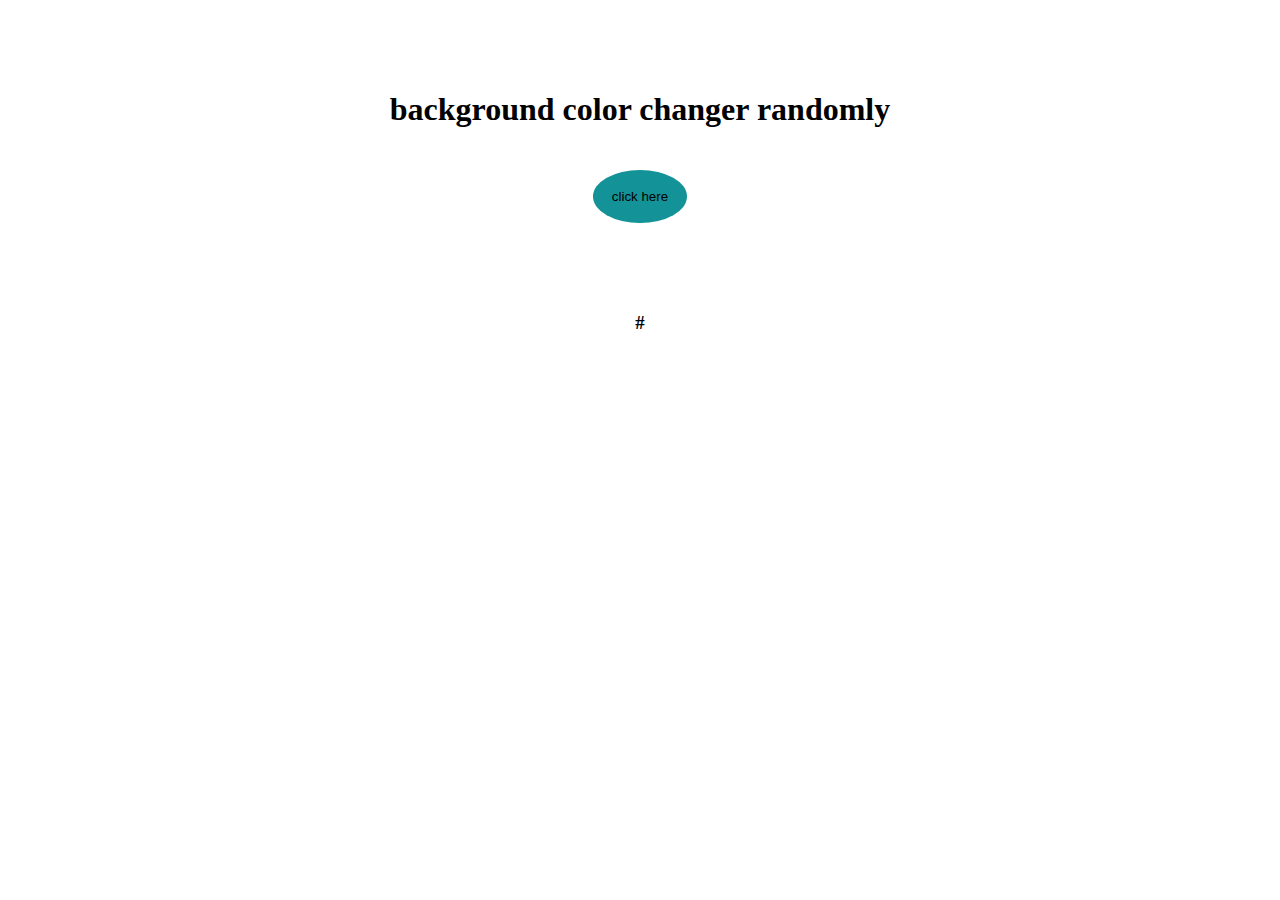
<file: bg-color-changer/index.html>
<!DOCTYPE html>
<html lang="en">
<head>
    <meta charset="UTF-8">
    <meta name="viewport" content="width=device-width, initial-scale=1.0">
    <title>background color changer</title>
    <link rel="stylesheet" href="style.css">
</head>
<body>
    <div class="center">
        <h1>background color changer randomly</h1>
        <button class="btn">click here</button>
        <h3 class="center" id="hex">#</h3>
    </div>
</body>
<script src="scripts.js"></script>
</html>
</file>
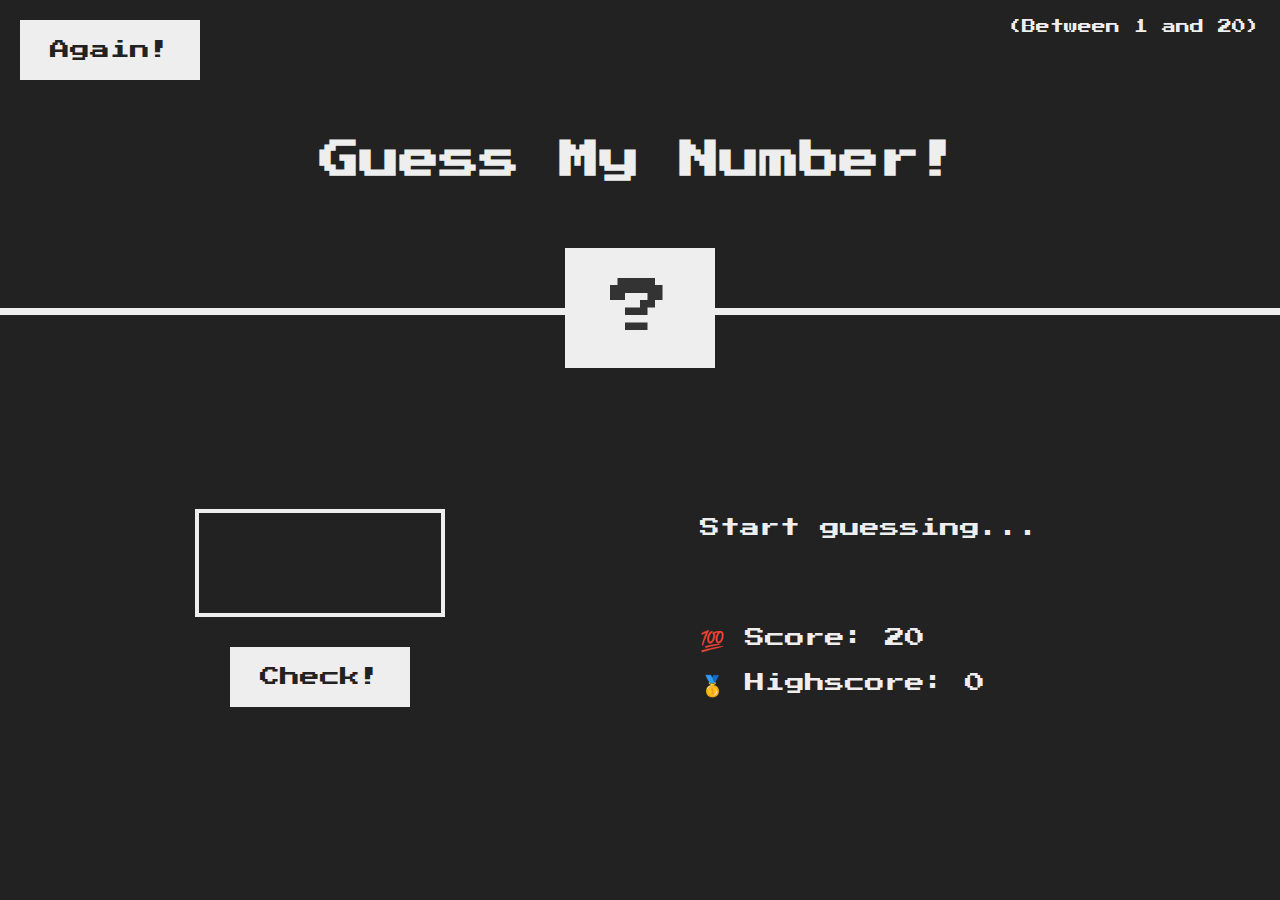
<file: Guess My Number/index.html>
<!DOCTYPE html>
<html lang="en">
<head>
    <meta charset="UTF-8">
    <meta name="viewport" content="width=device-width, initial-scale=1.0">
    <title>Document</title>
    <link rel="stylesheet" href="style.css">
</head>
<body>
    <header>
        <h1>Guess My Number!</h1>
        <p class="between">(Between 1 and 20)</p>
        <button class="btn again">Again!</button>
        <div class="number">?</div>
      </header>
      <main>
        <section class="left">
          <input type="number" class="guess" />
          <button class="btn check">Check!</button>
        </section>
        <section class="right">
          <p class="message">Start guessing...</p>
          <p class="label-score">💯 Score: <span class="score">20</span></p>
          <p class="label-highscore">
            🥇 Highscore: <span class="highscore">0</span>
          </p>
        </section>
      </main>
     
    
</body>
    <script src="scripts.js"></script>
</html>
</file>
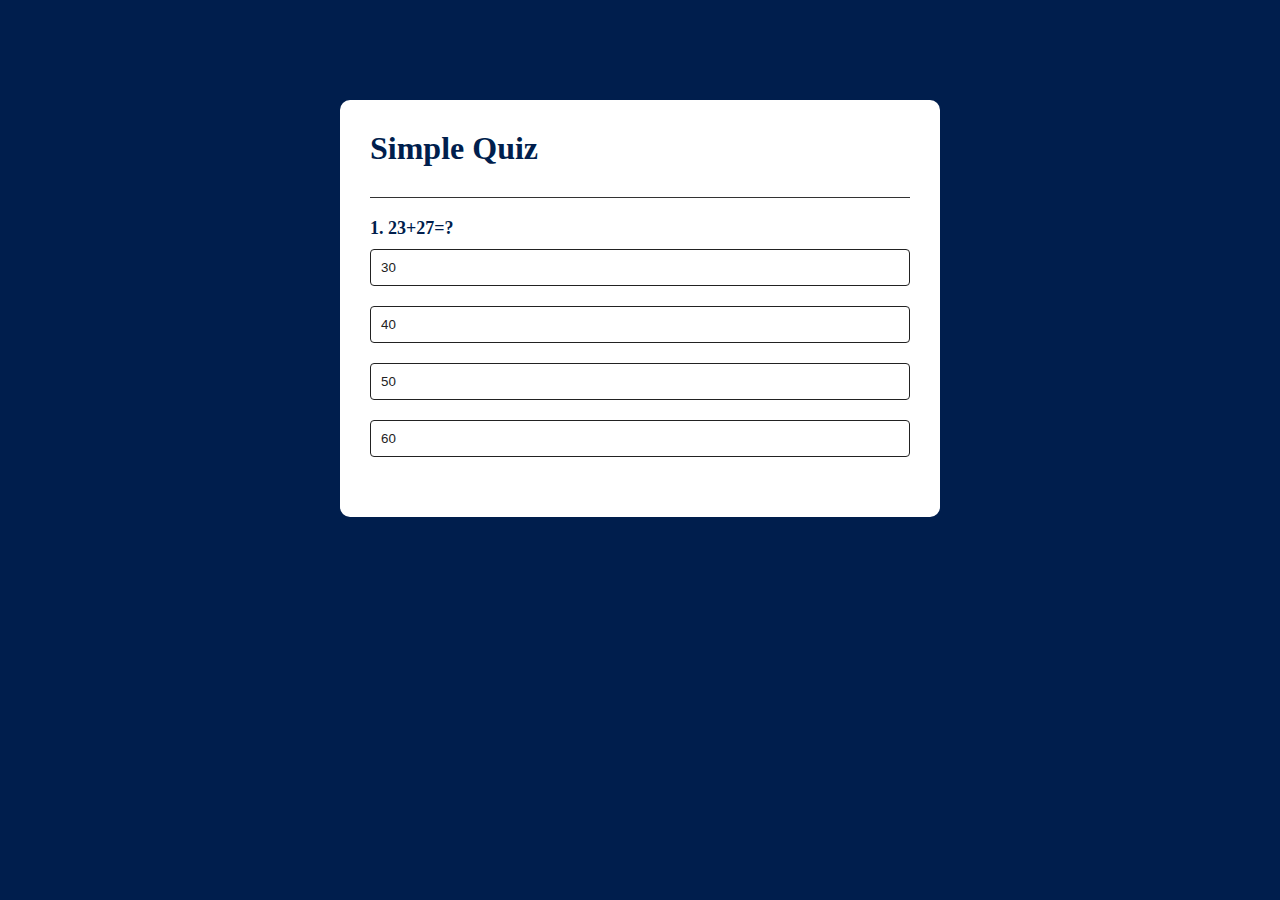
<file: quiz-app/index.html>
<!DOCTYPE html>
<html lang="en">
<head>
    <meta charset="UTF-8">
    <meta name="viewport" content="width=device-width, initial-scale=1.0">
    <title>Document</title>
    <link rel="stylesheet" href="style.css">
</head>
<body>
    <div class="app">
        <h1>Simple Quiz</h1>
        <div class="quiz">
            <h2 id="question">Question goes here :</h2>
            <div id="ans-button">
                <button class="btn">ans1</button>
                <button class="btn">ans1</button>
                <button class="btn">ans1</button>
                <button class="btn">ans1</button>
            </div>
            <div class="next">
                <button id="next-btn">Next</button>
            </div>
        </div>
    </div>
</body>
    <script src="scripts.js"></script>
</html>
</file>
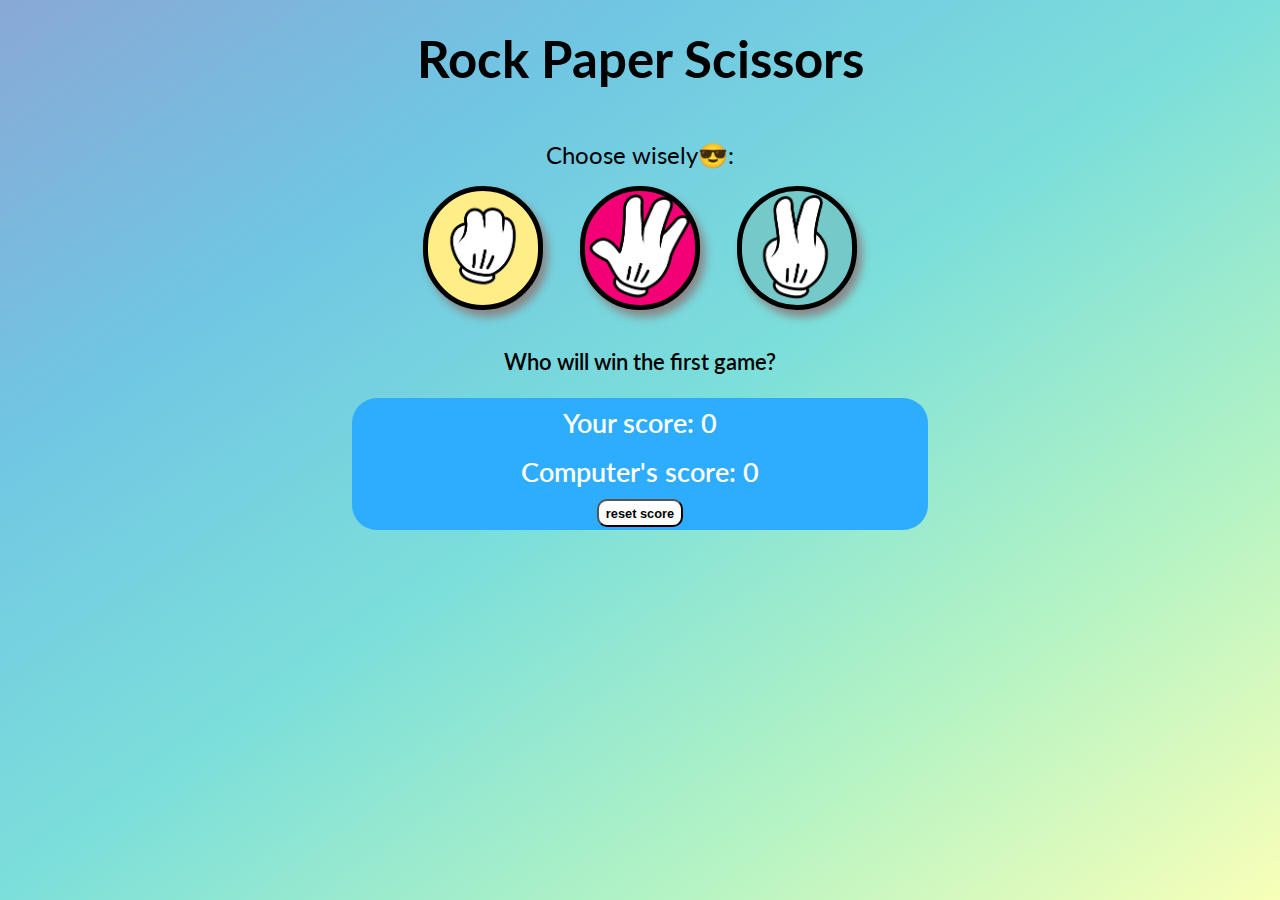
<file: rock-paper-sizor/index.html>
<!DOCTYPE html>
<html lang="en" dir="ltr">
  <head>
    <meta charset="utf-8">
    <title>Play Rock Paper Scissors</title>
    <link rel="stylesheet" href="style.css">
    <link rel="stylesheet" href="https://use.fontawesome.com/releases/v5.2.0/css/all.css" integrity="sha384-hWVjflwFxL6sNzntih27bfxkr27PmbbK/iSvJ+a4+0owXq79v+lsFkW54bOGbiDQ" crossorigin="anonymous">
  </head>
  <body>
    <div class="container">
      <header>
        <h1>Rock Paper Scissors</h1>
        
      </header>




      <div id="inside">


        <p id="instruction">Choose wisely😎:</p>

        <div class="choice">
          <div class="select-choice" id="rock">
            <img class="img-weapon" src="./img/rock.png" alt="Selection - rock">
          </div>
          <div class="select-choice" id="paper">
            <img class="img-weapon" src="./img/paper.png" alt="Selection - paper">
          </div>
          <div class="select-choice" id="scissors">
            <img class="img-weapon" src="./img/scissors.png" alt="Selection - scissors">
          </div>
        </div>


        <div class="result">
          <p id="message">Who will win the first game?</p>


        <div class="scores">
          <p class="total-score">Your score: <span id="user-score">0</span></p>
          <p class="total-score">Computer's score: <span id="computer-score">0</span></p>
          <button id="reset-button">reset score</button>
        </div>

        </div>



      </div>






    </div>
    <script type="text/javascript" src="./scripts.js"></script>
  </body>
</html>
</file>
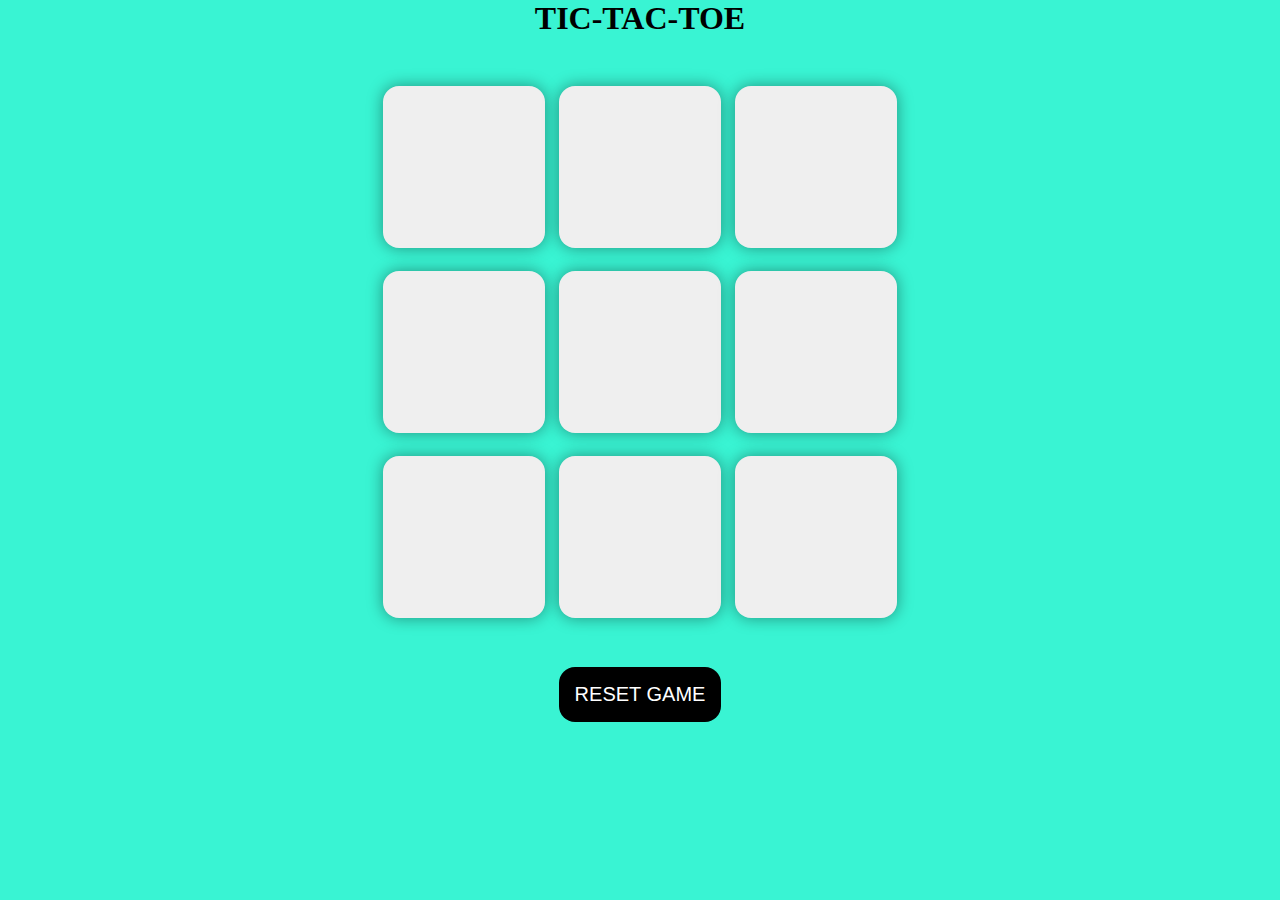
<file: tic-tac-toe/index.html>
<!DOCTYPE html>
<html lang="en">
<head>
    <meta charset="UTF-8">
    <meta name="viewport" content="width=device-width, initial-scale=1.0">
    <title>tic-tac-toe</title>
    <link rel="stylesheet" href="style.css">
</head>
<body>
    <div class="msg hide">
        <p id="msg">winner</p>
        <button id="new">NEW GAME yeah</button>
    </div>
    <main>
    <h1>TIC-TAC-TOE</h1>
    <div class="container">
        <div class="game">
            <button class="box"></button>
            <button class="box"></button>
            <button class="box"></button>
            <button class="box"></button>
            <button class="box"></button>
            <button class="box"></button>
            <button class="box"></button>
            <button class="box"></button>
            <button class="box"></button>
        </div>
    </div>
    <button id="reset">RESET GAME</button>

    </main>
  
</body>
<script src="scripts.js"></script>
    </html>
</file>
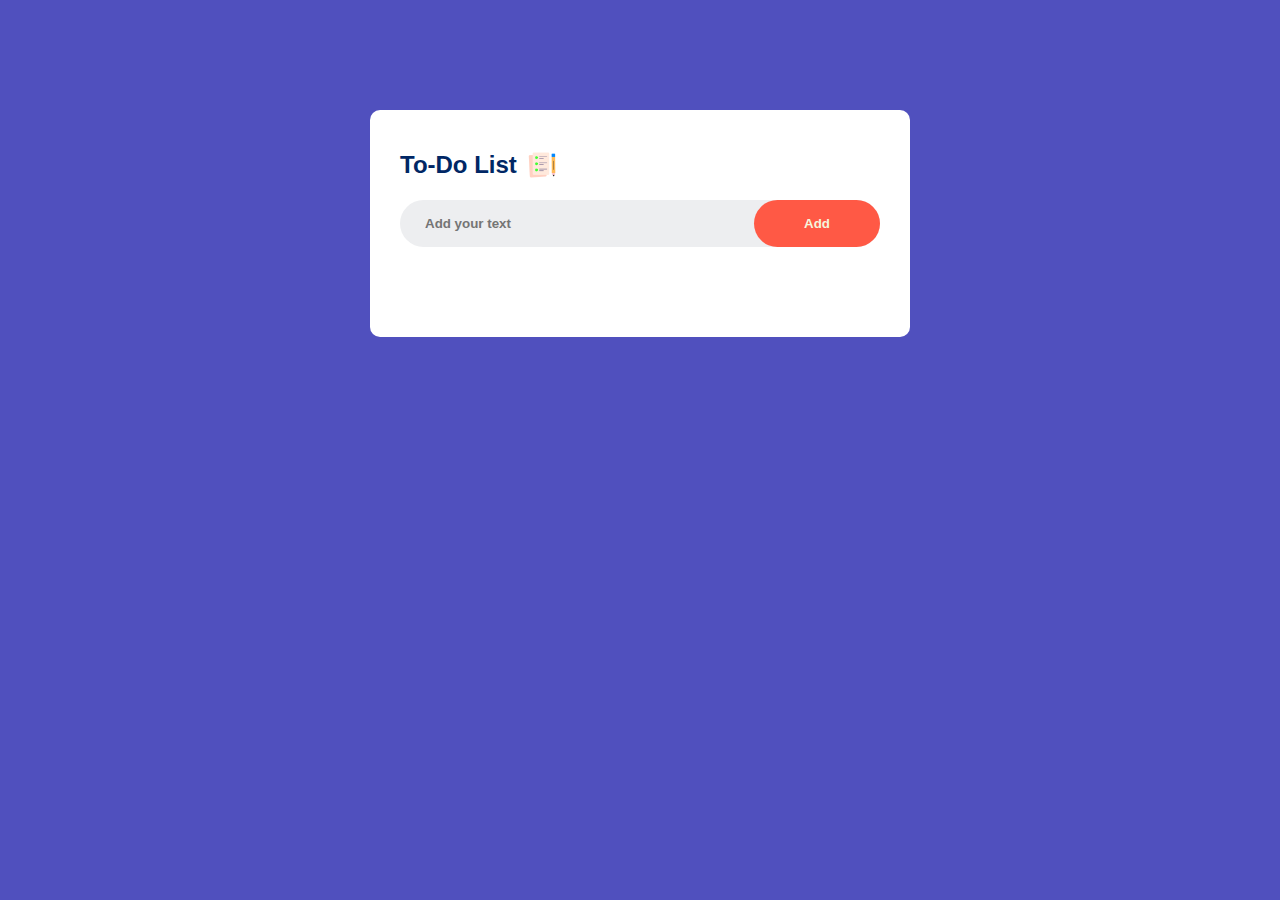
<file: to-do list/index.html>
<!DOCTYPE html>
<html lang="en">

<head>
    <meta charset="UTF-8">
    <meta name="viewport" content="width=device-width, initial-scale=1.0">
    <title>TO-DO LIST</title>
    <link rel="stylesheet" href="style.css">
</head>

<body>
    <div class="container">
        <div class="to-do-app">
            <h2>To-Do List
                <img src="images/icon.png" alt="" srcset="">
            </h2>
            <div class="row">
                <input type="text" name="" id="input-box" placeholder="Add your text">
                <button>Add</button>
            </div>
            <ul id="list-container">
                <!-- <li class="checked">task 1</li>
                <li>task 1</li>
                <li>task 1</li> -->
            </ul>
        </div>
    </div>
</body>
<script src="scripts.js"></script>

</html>
</file>
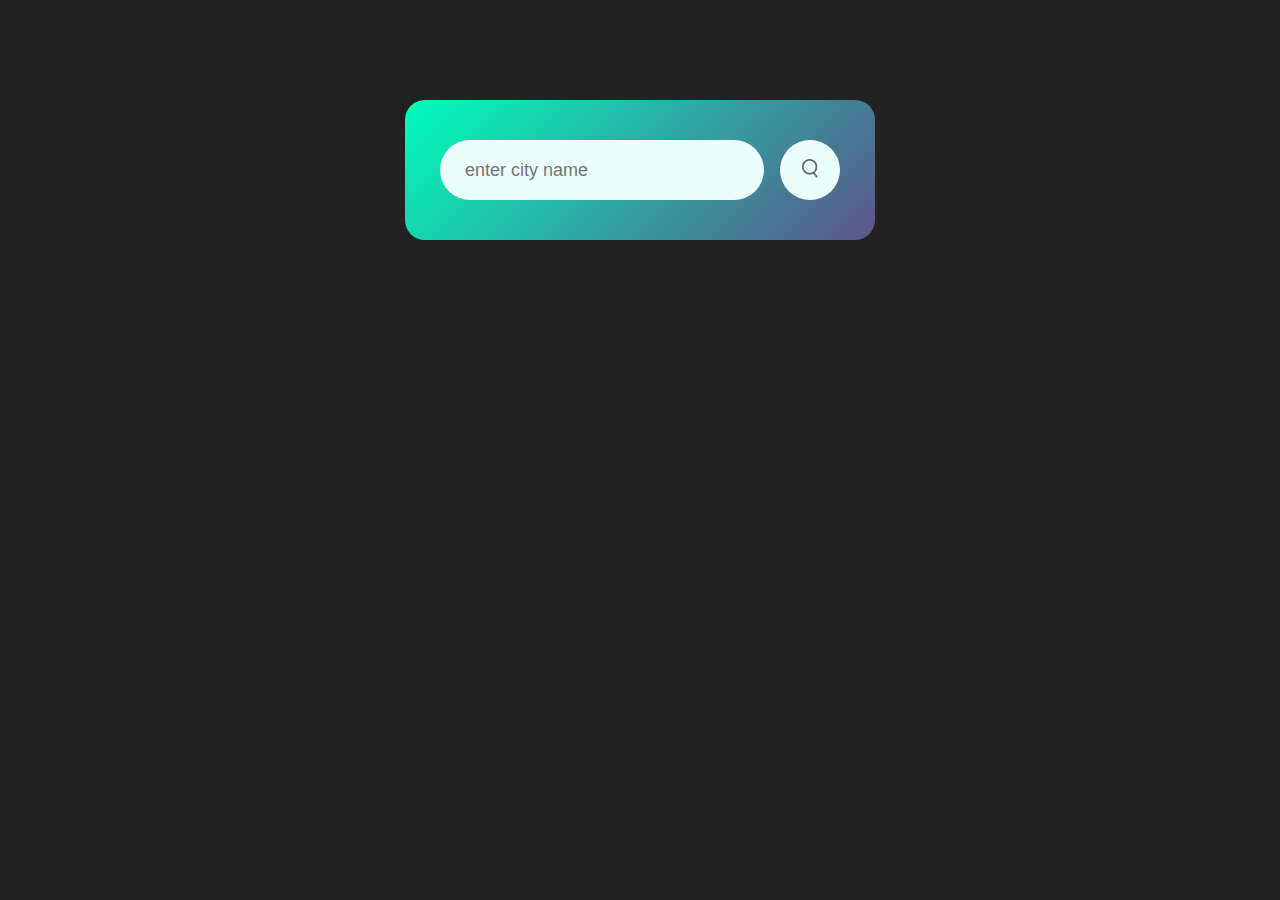
<file: weather-app/index.html>
<!DOCTYPE html>
<html lang="en">
<head>
    <meta charset="UTF-8">
    <meta name="viewport" content="width=device-width, initial-scale=1.0">
    <title>weather card</title>
    <link rel="stylesheet" href="style.css">
</head>
<body>
    <div class="card">
        <div class="search">
            <input type="text" placeholder="enter city name" spellcheck="false">
            <button><img src="./assets/images/search.png" alt=""></button>
        </div>
        <div class="weather">
            <img src="assets/images/rain.png" alt="" class="weather-icon">
            <h1 class="temp">21°C</h1>
            <h2 class="city">New York</h2>
            <div class="details">
                <div class="col">
                    <img src="assets/images/humidity.png" alt="">
                    <div>
                        <p class="humidity">50%</p>
                        <p>humidity</p>
                    </div>
                </div>
                <div class="col">
                    <img src="assets/images/wind.png" alt="">
                    <div>
                        <p class="wind">15kmh</p>
                        <p>wind speed</p>
                    </div>
                </div>
            </div>
            </div>
        </div>
    </div>
</body>
<script src="scripts.js"></script>
</html>
</file>
<file: bg-color-changer/style.css>
body{
    margin: 0;
    padding: 0;
}

.center{
    padding-top: 70px;
    text-align: center;
}

.btn{
    margin-top: 20px;
    padding: 1.2rem;
    border-radius: 50%;
    background-color: rgb(19, 146, 151);
    outline-color: white;
    border: none;
    
}
.btn:hover{
    box-shadow: 2px 2px 5px rgb(3, 67, 69);
}
</file>
<file: Guess My Number/style.css>
@import url('https://fonts.googleapis.com/css?family=Press+Start+2P&display=swap');

* {
  margin: 0;
  padding: 0;
  box-sizing: inherit;
}

html {
  font-size: 62.5%;
  box-sizing: border-box;
}

body {
  font-family: 'Press Start 2P', sans-serif;
  color: #eee;
  background-color: #222;
  /* background-color: #60b347; */
}

/* LAYOUT */
header {
  position: relative;
  height: 35vh;
  border-bottom: 7px solid #eee;
}

main {
  height: 65vh;
  color: #eee;
  display: flex;
  align-items: center;
  justify-content: space-around;
}

.left {
  width: 52rem;
  display: flex;
  flex-direction: column;
  align-items: center;
}

.right {
  width: 52rem;
  font-size: 2rem;
}

/* ELEMENTS STYLE */
h1 {
  font-size: 4rem;
  text-align: center;
  position: absolute;
  width: 100%;
  top: 52%;
  left: 50%;
  transform: translate(-50%, -50%);
}

.number {
  background: #eee;
  color: #333;
  font-size: 6rem;
  width: 15rem;
  padding: 3rem 0rem;
  text-align: center;
  position: absolute;
  bottom: 0;
  left: 50%;
  transform: translate(-50%, 50%);
}

.between {
  font-size: 1.4rem;
  position: absolute;
  top: 2rem;
  right: 2rem;
}

.again {
  position: absolute;
  top: 2rem;
  left: 2rem;
}

.guess {
  background: none;
  border: 4px solid #eee;
  font-family: inherit;
  color: inherit;
  font-size: 5rem;
  padding: 2.5rem;
  width: 25rem;
  text-align: center;
  display: block;
  margin-bottom: 3rem;
}

.btn {
  border: none;
  background-color: #eee;
  color: #222;
  font-size: 2rem;
  font-family: inherit;
  padding: 2rem 3rem;
  cursor: pointer;
}

.btn:hover {
  background-color: #ccc;
}

.message {
  margin-bottom: 8rem;
  height: 3rem;
}

.label-score {
  margin-bottom: 2rem;
}
</file>
<file: quiz-app/style.css>
*{
    margin: 0;
    padding: 0;
    box-sizing: border-box;
}

body{
    background: #001e4d;
}

.app{
    background: #fff;
    width: 90%;
    max-width: 600px;
    margin: 100px auto 0;
    border-radius: 10px;
    padding: 30px;
}

.app h1{
    font-weight: 25px;
    color: #001e4d;
    font-weight: 600;
    border-bottom: 1px solid #333;
    padding-bottom: 30px;
}

.quiz{
    padding: 20px 0;
}

.quiz h2{
    font-size: 18px;
    color: #001e4d;
    font-weight: 600;
}
.btn{
    background: #fff;
    color: #222;
    font-weight: 500;
    width: 100%;
    border: 1px solid #222;
    padding: 10px;
    margin: 10px 0;
    text-align: left;
    border-radius: 4px;
    cursor: pointer;
}
.btn:hover{
    background: #222;
    color: #fff;
}

#next-btn{
    background: #001e4d;
    color: #fff;
    font-weight: 500;
    width: 150px;
    border: 0;
    padding: 10px;
    margin: 20px auto 0;
    border-radius: 4px;
    cursor: pointer;
    display: none;
}
.next{
    width: 100%;
    display: flex;
}

.correct{
    background-color: #81ebaf;
}

.incorrect{
    background-color: #ff9393;
}
</file>
<file: rock-paper-sizor/style.css>
@import url('https://fonts.googleapis.com/css?family=Lato:400,700,900');

html{
  height: 100%;
}

body {
  margin: 0;
  padding: 0;
  font-family: 'Lato', sans-serif;
  text-align: center;
  font-size: 1.2rem;
  background-image: linear-gradient(to right bottom, #89a8d6, #70c6e3, #7cdfda, #b2f3c4, #f8ffb8);
}

.container {
  padding: 2vh 0;
}

#inside {
  margin: auto;
  width: 45%;
  height: 50%;
  /* background-color: #e2e2e2; */
  border-radius: 25px;
  padding: 2vh 0;
}

h1 {
  font-size: 3.2rem;
  margin: 1vh 0;
}

p {
  color: #000000;
}

hr {
  width: 50%;
}

#instruction {
  font-size: 1.5rem;
  margin-bottom: 0;
}

.img-weapon {
  max-width: 110px;
  height: auto
}

.choice {
  margin: auto;
}

.select-choice {
  display: inline-block;
  border: 5px solid #000000;
  border-radius: 80px;
  margin: 1rem;
  transition: all 0.6s ease;
}

#rock:hover, #paper:hover, #scissors:hover {
  background-color: #a6a6a6;
  cursor: pointer;
}

#rock {
  background-color: #FFEE88;
  box-shadow: 5px 7px 8px #888888;
}

#paper {
  background-color: #F40076;
  box-shadow: 5px 7px 8px #888888;
}

#scissors {
  background-color: #75C9C8;
  box-shadow: 5px 7px 8px #888888;
}

.result {
  font-size: 1.4rem;
  font-weight: 600;
}

.win-border {
  border: 5px solid #3bff00;
  box-shadow: 2px 2px 12px #3e3e3e;
}

.lose-border {
  border: 5px solid #ff0000;
  box-shadow: 2px 2px 12px #3e3e3e;
}

.tie-border {
  border: 5px solid #464647;
  box-shadow: 2px 2px 12px #3e3e3e;
}

.scores {
  background-color: #2eadfe;
  border-radius: 25px;
}

.scores>p {
  color: #FFFFFF;
  font-size: 1.7rem;
  font-weight: 600;
  padding: 0.5rem;
  margin: 0;
}

#reset-button {
  background: -webkit-gradient(linear, left top, left bottom, color-stop(0.05, #ffffff), color-stop(1, #ffffff));
  background: -moz-linear-gradient(top, #ffffff 5%, #ffffff 100%);
  background: -webkit-linear-gradient(top, #ffffff 5%, #ffffff 100%);
  background: -o-linear-gradient(top, #ffffff 5%, #ffffff 100%);
  background: -ms-linear-gradient(top, #ffffff 5%, #ffffff 100%);
  background: linear-gradient(to bottom, #ffffff 5%, #ffffff 100%);
  filter: progid:DXImageTransform.Microsoft.gradient(startColorstr='#ffffff', endColorstr='#ffffff', GradientType=0);
  background-color: #ffffff;
  -moz-border-radius: 10px;
  -webkit-border-radius: 10px;
  border-radius: 10px;
  display: inline-block;
  cursor: pointer;
  color: #000000;
  font-size: 0.8rem;
  font-weight: 600;
  padding: 0.5vh 0.5vw;
  text-decoration: none;
  margin: .2rem;
  outline: none;
}

#reset-button:active {
  position: relative;
  top: 1px;
}

footer {
  font-size: 0.7rem;
  line-height: 0.3rem;
  padding-top: 2vh;
}

.fab {
  color: #000000;
  margin: 0 .5%;
}

/* MEDIA QUERIES */

@media (max-width: 1200px) {
  #inside {
    width: 65%;
    /* height: 65%; */
  }
}

@media (max-width: 992px) {
  #inside {
    width: 70%;
    /* height: 70%; */
  }
  .img-weapon {
    max-width: 95px;
    height: auto
  }
  .select-choice {
    margin: 1vh 1vw;
  }
}

@media (max-width: 768px) {
  #inside {
    width: 80%;
    /* height: 80%; */
  }
  .img-weapon {
    max-width: 75px;
    height: auto
  }
  .select-choice {
    margin: 1vh 1vw;
  }
}

@media (max-width: 576px) {
  #inside {
    width: 90%;
    padding: 0;
  }
  h1 {
    font-size: 2.5rem;
  }
  #instruction {
    font-size: 1.3rem;
  }
  .scores>p {
    font-size: 1.1rem;
  }
  .img-weapon {
    max-width: 60px;
    height: auto
  }
  .select-choice {
    margin: 1vh 1vw;
  }
}
</file>
<file: tic-tac-toe/style.css>
*{
    margin: 0;
    padding: 0;
}
body{
    background-color: #39F4D3;
    text-align: center;
}

.container{
    height: 70vh;
    display: flex;
    /* flex-wrap: wrap; */
    justify-content: center;
    align-items: center;

}

.game{
    height: 60vmin;
    width: 60vmin;
    display: flex;
    flex-wrap: wrap;
    justify-content: center;
    align-items: center;
    gap: 1.6vmin;
}

.box{
    height: 18vmin;
    width: 18vmin;
    border-radius: 1rem;
    border: none;
    box-shadow: 0 0 1rem rgba(0, 0, 0, 0.4);
    font-size: 8vmin;
    color: rgb(179, 34, 9);
    /* background-color:#00ba98 */
}


#reset{
    padding: 1rem;
    font-size: 1.25rem;
    background-color: black;
    color: white;
    border-radius: 1rem;
    border: none;
}

#new{
    padding: 1rem;
    font-size: 1.25rem;
    background-color: black;
    color: white;
    border-radius: 1rem;
    border: none;
}

#msg{
    font-size: 8vmin;
}
.hide{
    display: none;
}
</file>
<file: to-do list/style.css>
*{
    margin: 0;
    padding: 0;

    font-family: sans-serif;
    box-sizing: border-box;
}

.container{
    width: 100%;
    min-height: 100vh;
    background-color: rgb(80, 80, 190);
    padding: 10px;
}

.to-do-app{
    width: 100%;
    max-width: 540px;
    background-color: #fff;
    margin: 100px auto 20px;
    padding: 40px 30px 70px;
    border-radius: 10px;
}
.to-do-app h2{
    color: #002765;
    display: flex;
    align-items: center;
    margin-bottom: 20px;
}

.to-do-app h2 img{
    width: 30px;
    margin-left: 10px;
}
.row{
    display: flex;
    align-items: center;
    justify-content: space-between;
    background-color: #edeef0;
    border-radius: 30px;
    padding-left: 25px;
    margin-bottom: 20px;
    /* padding-top: 5px;
    padding-bottom: 5px; */
}

input{
    flex: 1;
    fill: none;
    border: none;
    outline: none;
    background: transparent;
    font-weight: 600;
}

button{
    border: none;
    outline: none;
    padding: 16px 50px;
    border-radius: 30px;
    background-color: #ff5945;
    font-weight: 600;
    cursor: pointer;
    color: beige;
}
ul li{
    list-style: none;
    font-size: 17px;
    padding: 12px 8px 12px 50px;
    user-select: none;
    cursor: pointer;
    position: relative;
}

ul li::before{
    content: '';
    position: absolute;
    height: 25px;
    width: 25px;
    border-radius: 50%;
    background-image: url(images/unchecked.png);
    background-size: cover;
    background-position: center;
    top: 10px;
    left: 10px;
}
.checked{
    color: #555;
    text-decoration: line-through;
}

.checked::before{
    background-image: url(images/checked.png);
}

ul li span{
    position: absolute;
    right: 0;
    top: 5px;
    width: 40px;
    height: 40px;
    font-size: 22px;
    color: #555;
    line-height: 40px;
    text-align: center;
    border-radius: 50%;
}

ul li span:hover{
    background-color: #d3e6e7;
}
</file>
<file: weather-app/style.css>
*{
    margin: 0;
    padding: 0;
    font-family:Poppins,sans-serif;
    box-sizing: border-box;
}

body{
    background-color: #222;
}

.card{
    width: 90%;
    max-width: 470px;
    background: linear-gradient(135deg, #00feba, #5b548a);
    color: #fff;
    margin: 100px auto 0;
    border-radius: 20px;
    padding: 40px 35px ;
    text-align: center;
}

.search{
    width: 100%;
    display: flex;
    align-items: center;
    justify-content: space-between;
}

.search input{
    border: 0;
    outline: 0;
    background: #ebfffc;
    color: #555;
    padding: 10px 25px;
    height: 60px;
    border-radius: 30px;
    flex: 1;
    margin-right: 16px;
    font-size: 18px;
}
.search button{
    border: 0;
    outline: 0;
    background: #ebfffc;
    border-radius: 50%;
    width: 60px;
    height: 60px;
    cursor: pointer;
}
.search button img{
    width: 16px;
}
.weather-icon{
    width: 170px;
    margin-top: 30px;

}

.weather h1{
    font-size: 80px;
    font-weight: 500;
}
.weather h2{
    font-size: 45px;
    font-weight: 400;
    margin-top: -10px;
}

.details{
    display: flex;
    align-items: center;
    justify-content: space-between;
    padding: 0 20px;
    margin-top: 50px;
}

.col{
    display: flex;
    align-items: center;
    text-align: left;

}

.col img{
    width: 40px;
    margin-right: 10px;
}

.humidity, .wind{
    font-style: 28px;
    
}

.weather{
    display: none;
}
</file>
